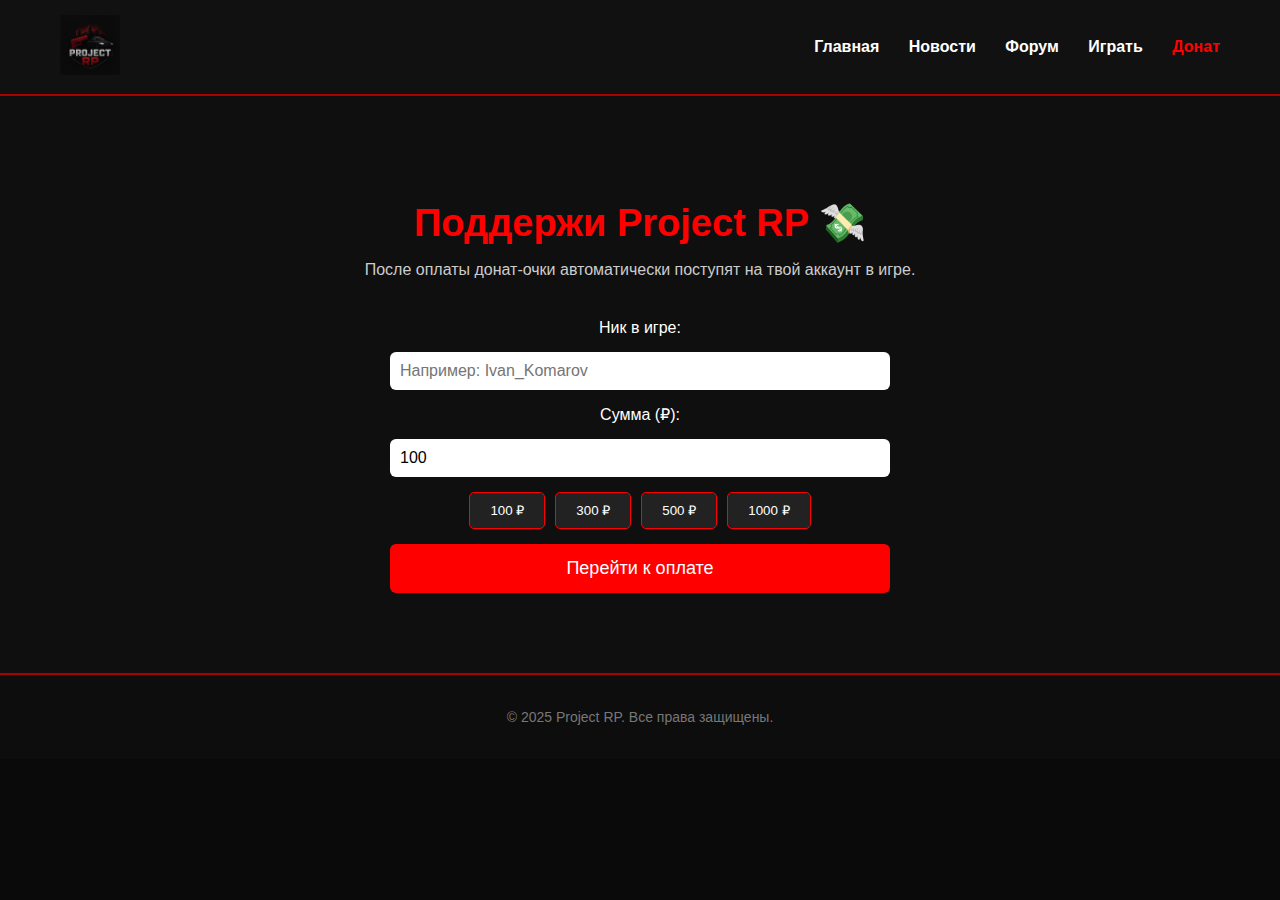
<file: donate.html>
<!DOCTYPE html>
<html lang="ru">
<head>
  <meta charset="UTF-8">
  <meta name="viewport" content="width=device-width, initial-scale=1.0">
  <title>Project RP | Донат</title>
  <link rel="stylesheet" href="style.css">
</head>
<body>

<header>
  <div class="logo">
    <img src="logo.jpg" alt="Project RP">
  </div>
  <nav>
    <a href="index.html">Главная</a>
    <a href="news.html">Новости</a>
    <a href="forum.html">Форум</a>
    <a href="play.html">Играть</a>
    <a href="donat.html" class="active">Донат</a>
  </nav>
</header>

<section class="donate-page">
  <h1>Поддержи Project RP 💸</h1>
  <p>После оплаты донат-очки автоматически поступят на твой аккаунт в игре.</p>

  <form action="https://pay.freekassa.ru/" method="GET">
    <input type="hidden" name="m" value="ВАШ_MERCHANT_ID">
    <input type="hidden" name="currency" value="RUB">
    <input type="hidden" name="o" value="ProjectRP_DONATE">

    <label>Ник в игре:</label>
    <input type="text" name="us_nick" placeholder="Например: Ivan_Komarov" required>

    <label>Сумма (₽):</label>
    <input type="number" name="oa" min="50" value="100" required>

    <div class="donate-buttons">
      <button type="button" onclick="document.querySelector('[name=oa]').value=100">100 ₽</button>
      <button type="button" onclick="document.querySelector('[name=oa]').value=300">300 ₽</button>
      <button type="button" onclick="document.querySelector('[name=oa]').value=500">500 ₽</button>
      <button type="button" onclick="document.querySelector('[name=oa]').value=1000">1000 ₽</button>
    </div>

    <button type="submit" class="main-btn">Перейти к оплате</button>
  </form>
</section>

<footer>
  <p>© 2025 Project RP. Все права защищены.</p>
</footer>

</body>
</html>
</file>
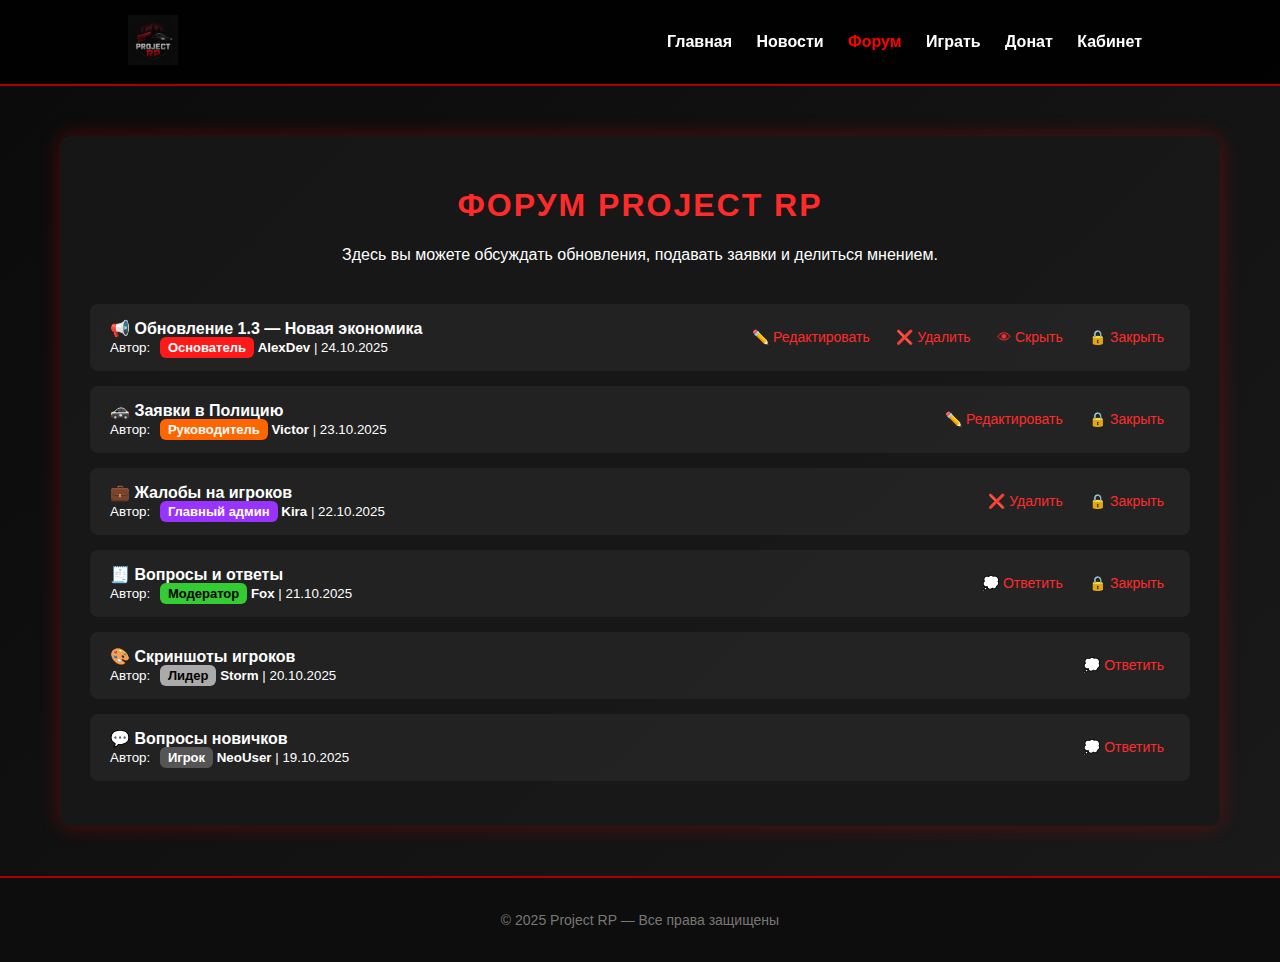
<file: forum.html>
<!DOCTYPE html>
<html lang="ru">
<head>
<meta charset="UTF-8">
<title>Форум | Project RP</title>
<link rel="stylesheet" href="style.css">
<style>
body {
  background: linear-gradient(135deg, #0a0a0a, #1a1a1a);
  color: #fff;
  font-family: 'Montserrat', sans-serif;
}
header {
  background-color: rgba(0, 0, 0, 0.9);
  padding: 15px 10%;
  display: flex;
  justify-content: space-between;
  align-items: center;
}
nav a {
  color: #fff;
  margin: 0 10px;
  text-decoration: none;
  transition: 0.3s;
}
nav a:hover { color: #ff2b2b; }

/* Форум */
.forum-container {
  max-width: 1100px;
  margin: 50px auto;
  background: rgba(25,25,25,0.85);
  border-radius: 10px;
  padding: 30px;
  box-shadow: 0 0 20px rgba(255,0,0,0.3);
}
.forum-header { text-align: center; margin-bottom: 40px; }
.forum-header h1 { color: #ff2b2b; text-transform: uppercase; letter-spacing: 2px; }

.role {
  padding: 3px 8px;
  border-radius: 6px;
  font-weight: bold;
  font-size: 13px;
  margin-left: 6px;
}
.role-founder { background:#ff1a1a; }
.role-head { background:#ff6600; }
.role-chief_admin { background:#9933ff; }
.role-deputy_ga { background:#ffd633; color:#000; }
.role-admin { background:#3385ff; }
.role-moderator { background:#33cc33; color:#000; }
.role-leader { background:#aaa; color:#000; }
.role-user { background:#555; }

.thread {
  background: rgba(255,255,255,0.05);
  border-radius: 8px;
  margin-bottom: 15px;
  padding: 15px 20px;
  transition: 0.3s;
}
.thread:hover { background: rgba(255,43,43,0.08); }

.thread-header {
  display: flex;
  justify-content: space-between;
  align-items: center;
  flex-wrap: wrap;
}

.thread-actions button {
  background: transparent;
  border: none;
  color: #ff2b2b;
  cursor: pointer;
  font-size: 14px;
  margin-left: 10px;
  transition: 0.3s;
}
.thread-actions button:hover { color: #fff; }

footer {
  text-align:center;
  padding:20px;
  color:#777;
  margin-top:40px;
}
</style>
</head>
<body>
<header>
  <div class="logo"><img src="logo.jpg" alt="Project RP" style="height:50px;"></div>
  <nav>
    <a href="index.html">Главная</a>
    <a href="news.html">Новости</a>
    <a href="forum.html" class="active">Форум</a>
    <a href="play.html">Играть</a>
    <a href="donate.html">Донат</a>
    <a href="account.html">Кабинет</a>
  </nav>
</header>

<div class="forum-container">
  <div class="forum-header">
    <h1>Форум Project RP</h1>
    <p>Здесь вы можете обсуждать обновления, подавать заявки и делиться мнением.</p>
  </div>

  <!-- Примеры тем и ролей -->
  <div class="thread">
    <div class="thread-header">
      <div>
        <strong>📢 Обновление 1.3 — Новая экономика</strong><br>
        <small>Автор: <span class="role role-founder">Основатель</span> <b>AlexDev</b> | 24.10.2025</small>
      </div>
      <div class="thread-actions">
        <button>✏️ Редактировать</button>
        <button>❌ Удалить</button>
        <button>👁 Скрыть</button>
        <button>🔒 Закрыть</button>
      </div>
    </div>
  </div>

  <div class="thread">
    <div class="thread-header">
      <div>
        <strong>🚓 Заявки в Полицию</strong><br>
        <small>Автор: <span class="role role-head">Руководитель</span> <b>Victor</b> | 23.10.2025</small>
      </div>
      <div class="thread-actions">
        <button>✏️ Редактировать</button>
        <button>🔒 Закрыть</button>
      </div>
    </div>
  </div>

  <div class="thread">
    <div class="thread-header">
      <div>
        <strong>💼 Жалобы на игроков</strong><br>
        <small>Автор: <span class="role role-chief_admin">Главный админ</span> <b>Kira</b> | 22.10.2025</small>
      </div>
      <div class="thread-actions">
        <button>❌ Удалить</button>
        <button>🔒 Закрыть</button>
      </div>
    </div>
  </div>

  <div class="thread">
    <div class="thread-header">
      <div>
        <strong>🧾 Вопросы и ответы</strong><br>
        <small>Автор: <span class="role role-moderator">Модератор</span> <b>Fox</b> | 21.10.2025</small>
      </div>
      <div class="thread-actions">
        <button>💭 Ответить</button>
        <button>🔒 Закрыть</button>
        </div>
    </div>
  </div>

  <div class="thread">
    <div class="thread-header">
      <div>
        <strong>🎨 Скриншоты игроков</strong><br>
        <small>Автор: <span class="role role-leader">Лидер</span> <b>Storm</b> | 20.10.2025</small>
      </div>
      <div class="thread-actions">
        <button>💭 Ответить</button>
      </div>
    </div>
  </div>

  <div class="thread">
    <div class="thread-header">
      <div>
        <strong>💬 Вопросы новичков</strong><br>
        <small>Автор: <span class="role role-user">Игрок</span> <b>NeoUser</b> | 19.10.2025</small>
      </div>
      <div class="thread-actions">
        <button>💭 Ответить</button>
      </div>
    </div>
  </div>
</div>

<footer>
  <p>© 2025 Project RP — Все права защищены</p>
</footer>
</body>
</html>
</file>
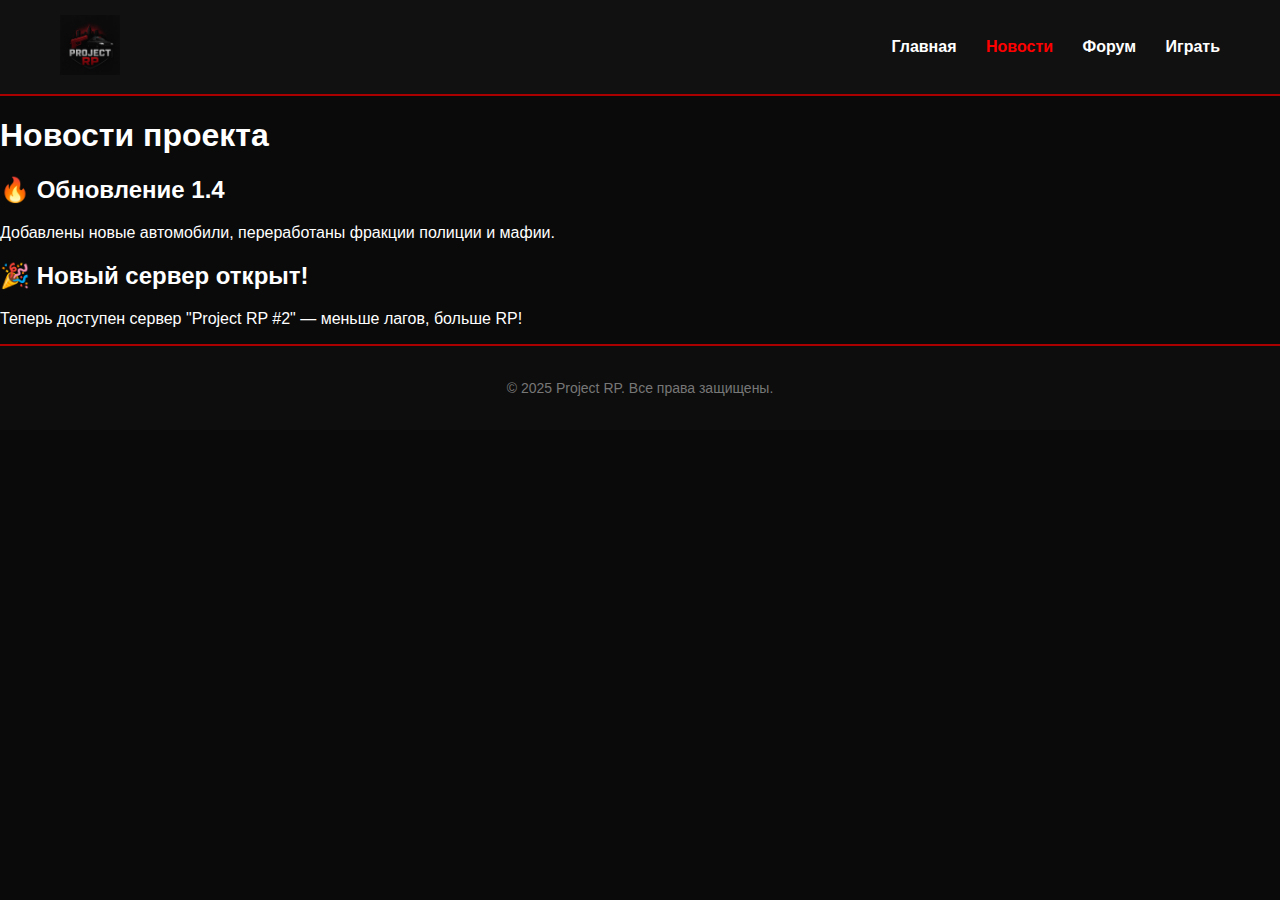
<file: news.html>
<!DOCTYPE html>
<html lang="ru">
<head>
    <meta charset="UTF-8">
    <meta name="viewport" content="width=device-width, initial-scale=1.0">
    <title>Новости | Project RP</title>
    <link rel="stylesheet" href="style.css">
</head>
<body>

    <header>
        <div class="logo">
            <img src="logo.jpg" alt="Project RP">
        </div>
        <nav>
            <a href="index.html">Главная</a>
            <a href="news.html" class="active">Новости</a>
            <a href="forum.html">Форум</a>
            <a href="play.html">Играть</a>
        </nav>
    </header>

    <section class="page-content">
        <h1>Новости проекта</h1>
        <div class="news-item">
            <h2>🔥 Обновление 1.4</h2>
            <p>Добавлены новые автомобили, переработаны фракции полиции и мафии.</p>
        </div>
        <div class="news-item">
            <h2>🎉 Новый сервер открыт!</h2>
            <p>Теперь доступен сервер "Project RP #2" — меньше лагов, больше RP!</p>
        </div>
    </section>

    <footer>
        <p>© 2025 Project RP. Все права защищены.</p>
    </footer>

</body>
</html>
</file>
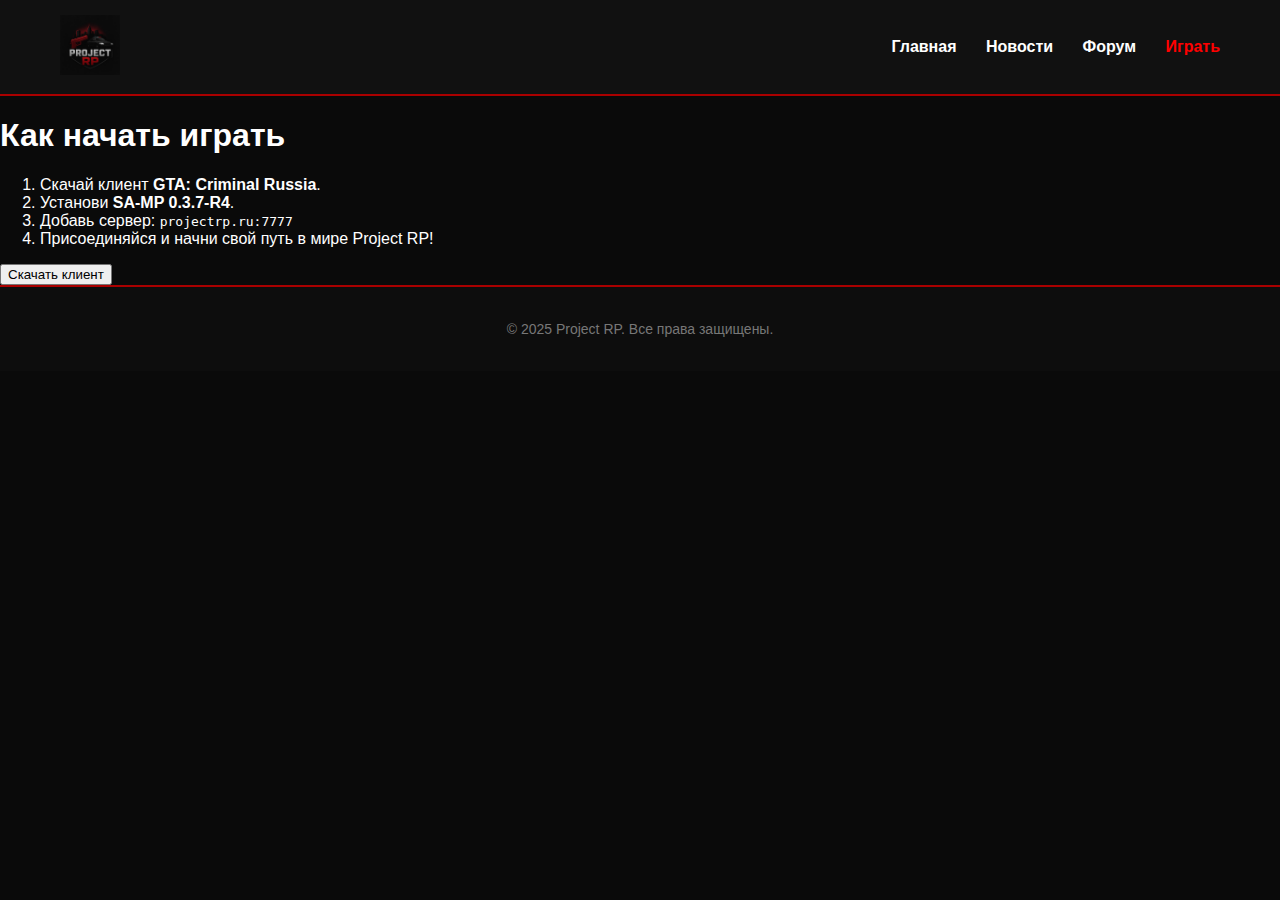
<file: play.html>
<!DOCTYPE html>
<html lang="ru">
<head>
    <meta charset="UTF-8">
    <meta name="viewport" content="width=device-width, initial-scale=1.0">
    <title>Играть | Project RP</title>
    <link rel="stylesheet" href="style.css">
</head>
<body>

    <header>
        <div class="logo">
            <img src="logo.jpg" alt="Project RP">
        </div>
        <nav>
            <a href="index.html">Главная</a>
            <a href="news.html">Новости</a>
            <a href="forum.html">Форум</a>
            <a href="play.html" class="active">Играть</a>
        </nav>
    </header>

    <section class="page-content">
        <h1>Как начать играть</h1>
        <ol>
            <li>Скачай клиент <strong>GTA: Criminal Russia</strong>.</li>
            <li>Установи <strong>SA-MP 0.3.7-R4</strong>.</li>
            <li>Добавь сервер: <code>projectrp.ru:7777</code></li>
            <li>Присоединяйся и начни свой путь в мире Project RP!</li>
        </ol>
        <button onclick="window.location.href='https://projectrp.ru/download'">Скачать клиент</button>
    </section>

    <footer>
        <p>© 2025 Project RP. Все права защищены.</p>
    </footer>

</body>
</html>
</file>
<file: style.css>
/* ОБЩИЕ НАСТРОЙКИ */
body {
    margin: 0;
    font-family: "Arial", sans-serif;
    background-color: #0a0a0a;
    color: #fff;
    overflow-x: hidden;
}

/* ====== ХЕДЕР ====== */
header {
    display: flex;
    justify-content: space-between;
    align-items: center;
    background-color: #111;
    padding: 15px 60px;
    border-bottom: 2px solid #a00;
    position: sticky;
    top: 0;
    z-index: 10;
}

.logo img {
    height: 60px;
    width: auto;
}

nav a {
    color: #fff;
    text-decoration: none;
    margin-left: 25px;
    font-weight: bold;
    transition: 0.3s;
}

nav a:hover,
nav a.active {
    color: #ff0000;
}

/* ====== ГЛАВНЫЙ ЭКРАН ====== */
.hero {
    position: relative;
    height: 90vh;
    display: flex;
    justify-content: center;
    align-items: center;
    text-align: center;
    overflow: hidden;
}

.hero-bg {
    position: absolute;
    top: 50%;
    left: 50%;
    width: 1100px;
    height: 1100px;
    background: url("images/logo.png") no-repeat center;
    background-size: contain;
    opacity: 0.08;
    transform: translate(-50%, -50%) scale(1);
    animation: pulse 6s infinite ease-in-out;
    z-index: 1;
    filter: drop-shadow(0 0 40px rgba(255, 0, 0, 0.2));
}

@keyframes pulse {
    0%, 100% {
        transform: translate(-50%, -50%) scale(1);
        opacity: 0.08;
    }
    50% {
        transform: translate(-50%, -50%) scale(1.08);
        opacity: 0.15;
    }
}

.hero::after {
    content: "";
    position: absolute;
    top: 0;
    left: 0;
    width: 100%;
    height: 100%;
    background: radial-gradient(circle at center, rgba(0, 0, 0, 0.6), #000);
    z-index: 2;
}

.hero-content {
    position: relative;
    z-index: 3;
    animation: fadeIn 2s ease-in-out;
}

@keyframes fadeIn {
    from { opacity: 0; transform: translateY(40px); }
    to { opacity: 1; transform: translateY(0); }
}

.hero h1 {
    font-size: 48px;
    margin-bottom: 15px;
}

.hero h1 span {
    color: #ff0000;
}

.hero p {
    font-size: 18px;
    margin-bottom: 25px;
    color: #ddd;
}

.hero button {
    background-color: #ff0000;
    color: white;
    border: none;
    padding: 12px 30px;
    font-size: 18px;
    border-radius: 5px;
    cursor: pointer;
    transition: 0.3s;
}

.hero button:hover {
    background-color: #cc0000;
}

/* ====== СЕКЦИЯ INFO ====== */
.info {
    padding: 60px 10%;
    background-color: #111;
    text-align: center;
}

.info h2 {
    color: #ff0000;
    font-size: 32px;
    margin-bottom: 40px;
}

.info-grid {
    display: flex;
    justify-content: center;
    flex-wrap: wrap;
    gap: 20px;
}

.info-card {
    background: #1a1a1a;
    padding: 25px;
    border-radius: 10px;
    width: 300px;
    border: 1px solid #222;
    transition: 0.3s;
}

.info-card:hover {
    transform: translateY(-5px);
    border-color: #ff0000;
}

/* ====== FOOTER ====== */
footer {
    text-align: center;
    padding: 20px;
    background-color: #0d0d0d;
    border-top: 2px solid #a00;
    font-size: 14px;
    color: #777;
}
.donate-page {
  padding: 80px 10%;
  text-align: center;
  background-color: #0f0f0f;
}

.donate-page h1 {
  color: #ff0000;
  font-size: 38px;
  margin-bottom: 10px;
}

.donate-page p {
  color: #ccc;
  margin-bottom: 40px;
}

.donate-page form {
  max-width: 500px;
  margin: 0 auto;
  display: flex;
  flex-direction: column;
  gap: 15px;
}

.donate-page input[type="text"],
.donate-page input[type="number"] {
  padding: 10px;
  border-radius: 6px;
  border: none;
  outline: none;
  font-size: 16px;
}

.donate-buttons {
  display: flex;
  justify-content: center;
  gap: 10px;
  flex-wrap: wrap;
}

.donate-buttons button {
  background-color: #222;
  color: white;
  border: 1px solid #ff0000;
  padding: 10px 20px;
  cursor: pointer;
  transition: 0.3s;
  border-radius: 5px;
}

.donate-buttons button:hover {
  background-color: #ff0000;
}

.main-btn {
  background-color: #ff0000;
  border: none;
  color: white;
  padding: 14px;
  font-size: 18px;
  border-radius: 6px;
  cursor: pointer;
  transition: 0.3s;
}

.main-btn:hover {
  background-color: #cc0000;
}
</file>
